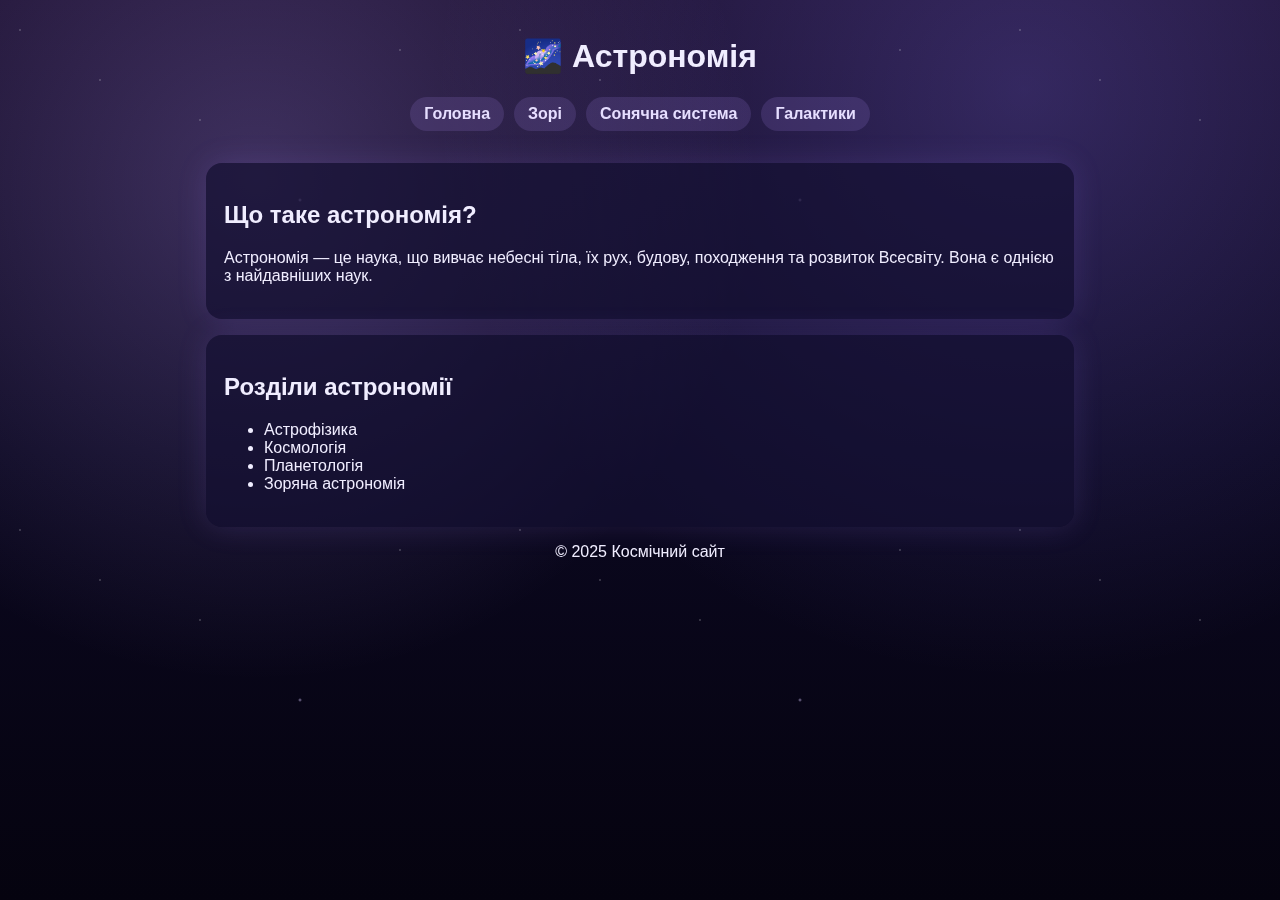
<file: astronomy-site/index.html>
<!DOCTYPE html>
<html lang="uk">
<head>
<meta charset="UTF-8">
<meta name="viewport" content="width=device-width, initial-scale=1.0">
<title>Астрономія</title>
<link rel="stylesheet" href="style.css">
</head>
<body>
<header class="top">
<h1>🌌 Астрономія</h1>
<nav>
<a href="index.html">Головна</a>
<a href="stars.html">Зорі</a>
<a href="solar.html">Сонячна система</a>
<a href="galaxy.html">Галактики</a>
</nav>
</header>


<main>
<section class="card">
<h2>Що таке астрономія?</h2>
<p>
Астрономія — це наука, що вивчає небесні тіла, їх рух, будову,
походження та розвиток Всесвіту. Вона є однією з найдавніших наук.
</p>
</section>


<section class="card">
<h2>Розділи астрономії</h2>
<ul>
<li>Астрофізика</li>
<li>Космологія</li>
<li>Планетологія</li>
<li>Зоряна астрономія</li>
</ul>
</section>
</main>


<footer>© 2025 Космічний сайт</footer>
</body>
</html>
</file>
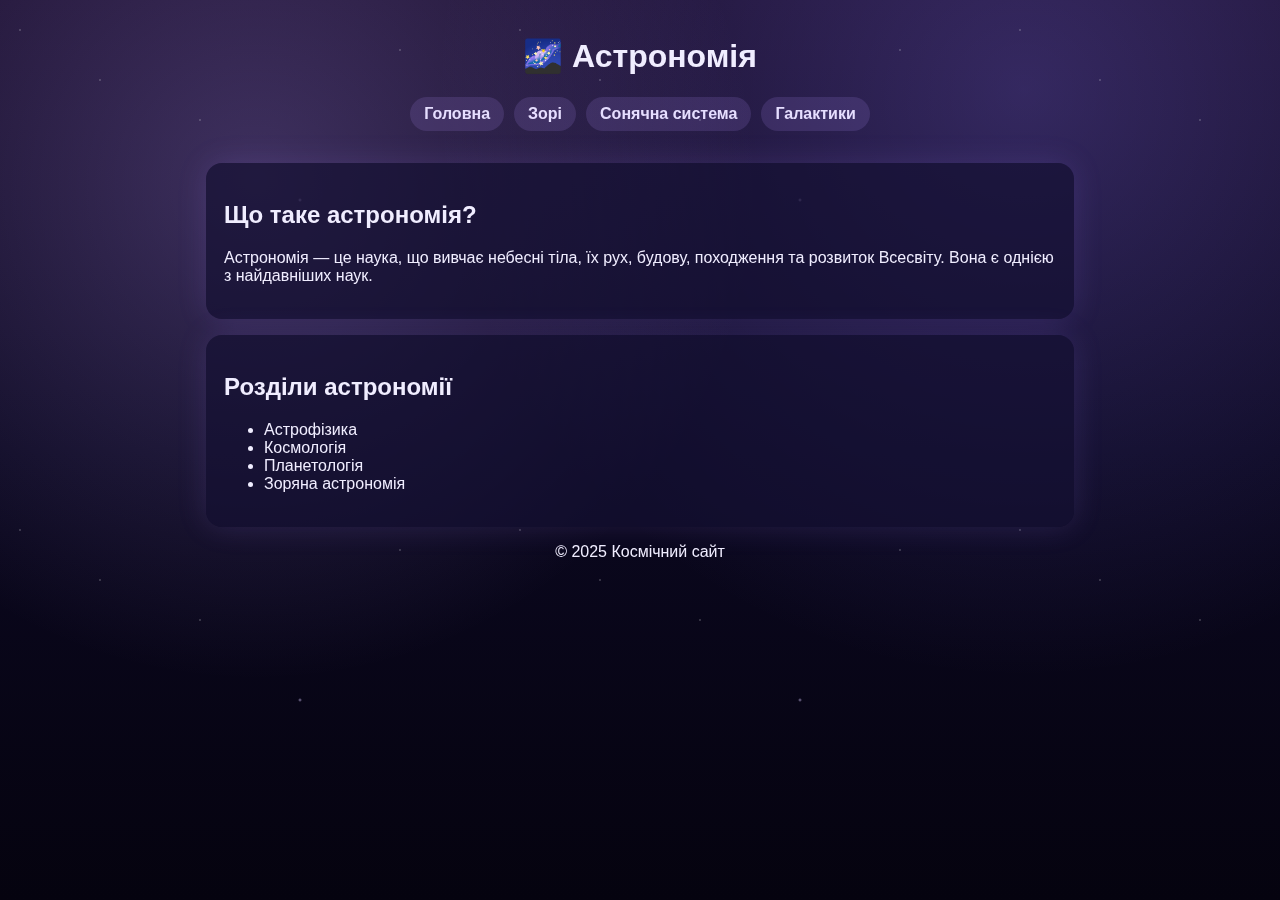
<file: astronomy-site/src/index.html>
<!DOCTYPE html>
<html lang="uk">
<head>
<meta charset="UTF-8">
<meta name="viewport" content="width=device-width, initial-scale=1.0">
<title>Астрономія</title>
<link rel="stylesheet" href="./style.css">
</head>
<body>
<header class="top">
<h1>🌌 Астрономія</h1>
<nav>
<a href="./index.html">Головна</a>
<a href="./stars.html">Зорі</a>
<a href="./solar.html">Сонячна система</a>
<a href="./galaxy.html">Галактики</a>
</nav>
</header>


<main>
<section class="card">
<h2>Що таке астрономія?</h2>
<p>
Астрономія — це наука, що вивчає небесні тіла, їх рух, будову,
походження та розвиток Всесвіту. Вона є однією з найдавніших наук.
</p>
</section>


<section class="card">
<h2>Розділи астрономії</h2>
<ul>
<li>Астрофізика</li>
<li>Космологія</li>
<li>Планетологія</li>
<li>Зоряна астрономія</li>
</ul>
</section>
</main>


<footer>© 2025 Космічний сайт</footer>
</body>
</html>
</file>
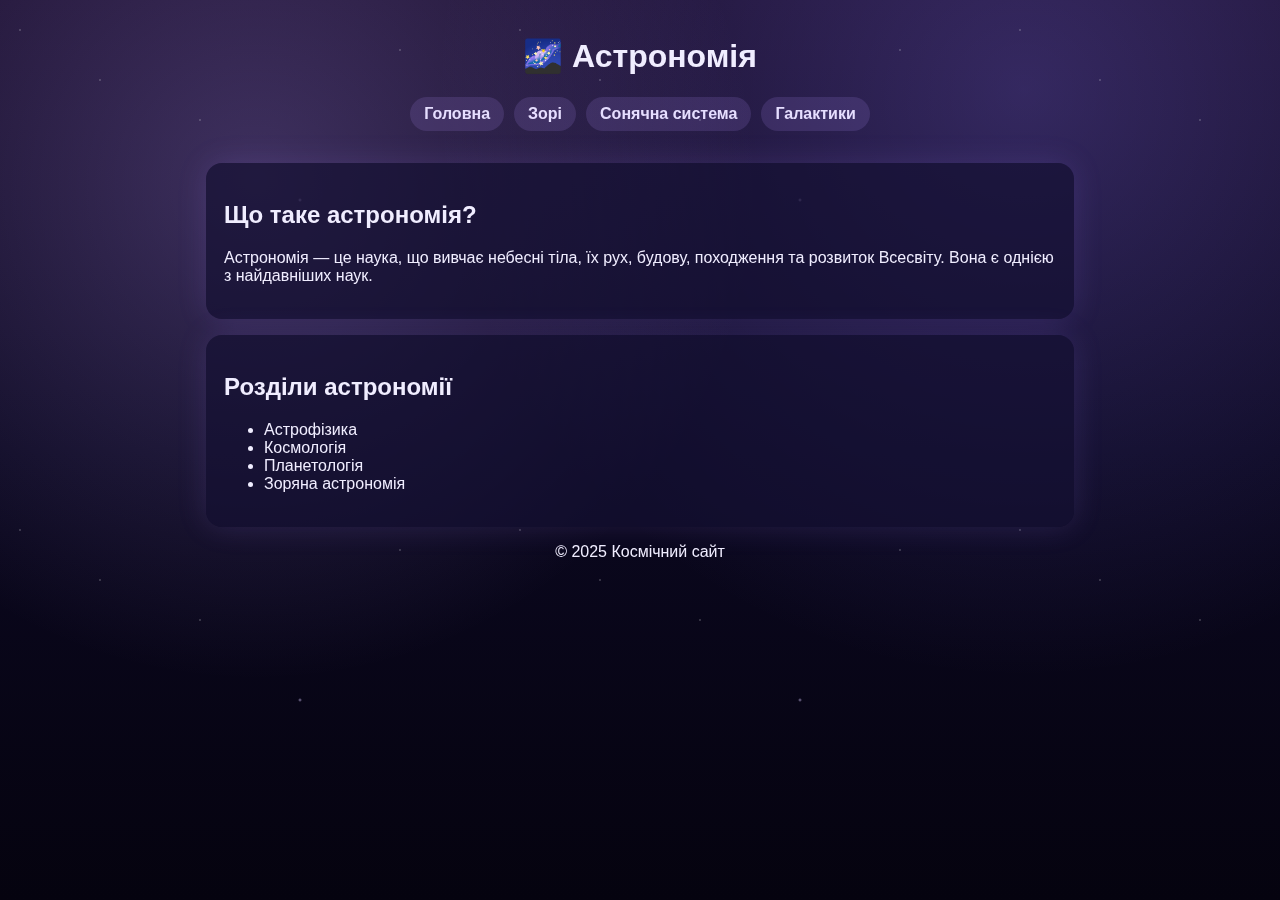
<file: src/html/index.html>
<!DOCTYPE html>
<html lang="uk">
<head>
<meta charset="UTF-8">
<meta name="viewport" content="width=device-width, initial-scale=1.0">
<title>Астрономія</title>
<link rel="stylesheet" href="/src/css/style.css">
</head>
<body>
<header class="top">
<h1>🌌 Астрономія</h1>
<nav>
<a href="./index.html">Головна</a>
<a href="./stars.html">Зорі</a>
<a href="./solar.html">Сонячна система</a>
<a href="./galaxy.html">Галактики</a>
</nav>
</header>


<main>
<section class="card">
<h2>Що таке астрономія?</h2>
<p>
Астрономія — це наука, що вивчає небесні тіла, їх рух, будову,
походження та розвиток Всесвіту. Вона є однією з найдавніших наук.
</p>
</section>


<section class="card">
<h2>Розділи астрономії</h2>
<ul>
<li>Астрофізика</li>
<li>Космологія</li>
<li>Планетологія</li>
<li>Зоряна астрономія</li>
</ul>
</section>
</main>

<!-- fix pages -->

<footer>© 2025 Космічний сайт</footer>
</body>
</html>
</file>
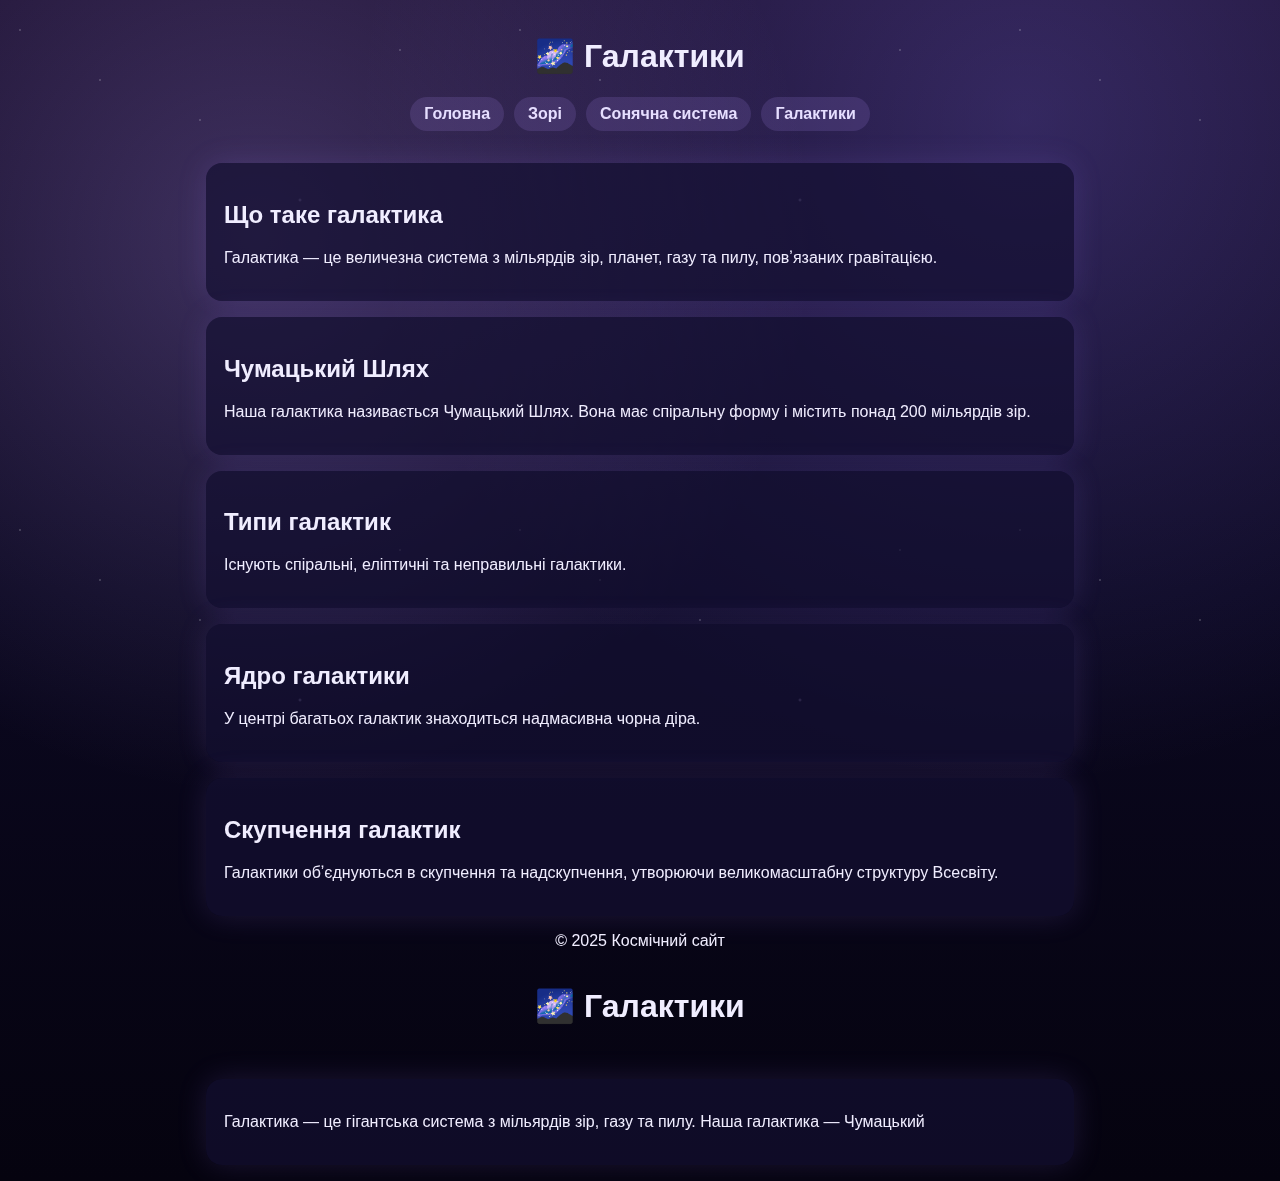
<file: astronomy-site/galaxy.html>
<!DOCTYPE html>
<html lang="uk">
<head>
<meta charset="UTF-8">
<meta name="viewport" content="width=device-width, initial-scale=1.0">
<title>Галактики</title>
<link rel="stylesheet" href="style.css">
</head>
<body>
<header>
<h1>🌌 Галактики</h1>
<nav>
<a href="index.html">Головна</a>
<a href="stars.html">Зорі</a>
<a href="solar.html">Сонячна система</a>
<a href="galaxy.html">Галактики</a>
</nav>
</header>
<main>
<section class="card"><h2>Що таке галактика</h2><p>Галактика — це величезна система з мільярдів зір, планет, газу та пилу, повʼязаних гравітацією.</p></section>
<section class="card"><h2>Чумацький Шлях</h2><p>Наша галактика називається Чумацький Шлях. Вона має спіральну форму і містить понад 200 мільярдів зір.</p></section>
<section class="card"><h2>Типи галактик</h2><p>Існують спіральні, еліптичні та неправильні галактики.</p></section>
<section class="card"><h2>Ядро галактики</h2><p>У центрі багатьох галактик знаходиться надмасивна чорна діра.</p></section>
<section class="card"><h2>Скупчення галактик</h2><p>Галактики обʼєднуються в скупчення та надскупчення, утворюючи великомасштабну структуру Всесвіту.</p></section>
</main>
<footer>© 2025 Космічний сайт</footer>
</body>
</html>

<!DOCTYPE html>
<html lang="uk">
<head>
<meta charset="UTF-8">
<meta name="viewport" content="width=device-width, initial-scale=1.0">
<title>Галактики</title>
<link rel="stylesheet" href="style.css">
</head>
<body>
<header class="top"><h1>🌌 Галактики</h1></header>
<main>
<section class="card">
<p>
Галактика — це гігантська система з мільярдів зір, газу та пилу.
Наша галактика — Чумацький</p>
</file>
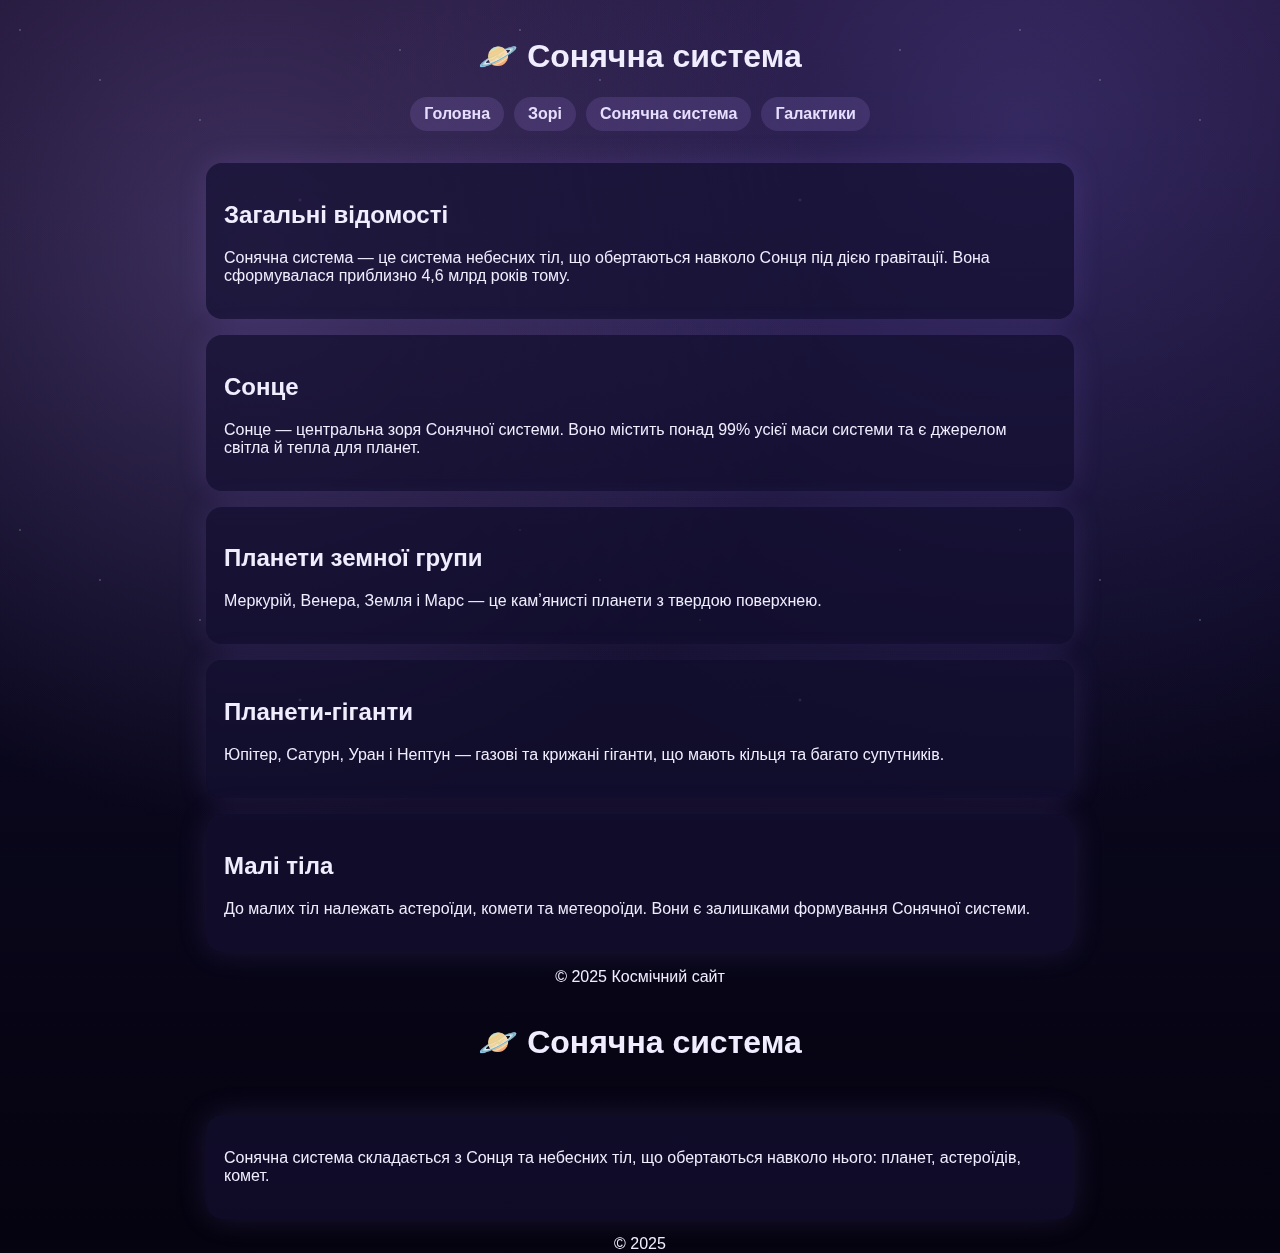
<file: astronomy-site/solar.html>
<!DOCTYPE html>
<html lang="uk">
<head>
<meta charset="UTF-8">
<meta name="viewport" content="width=device-width, initial-scale=1.0">
<title>Сонячна система</title>
<link rel="stylesheet" href="style.css">
</head>
<body>
<header>
<h1>🪐 Сонячна система</h1>
<nav>
<a href="index.html">Головна</a>
<a href="stars.html">Зорі</a>
<a href="solar.html">Сонячна система</a>
<a href="galaxy.html">Галактики</a>
</nav>
</header>
<main>
<section class="card"><h2>Загальні відомості</h2><p>Сонячна система — це система небесних тіл, що обертаються навколо Сонця під дією гравітації. Вона сформувалася приблизно 4,6 млрд років тому.</p></section>
<section class="card"><h2>Сонце</h2><p>Сонце — центральна зоря Сонячної системи. Воно містить понад 99% усієї маси системи та є джерелом світла й тепла для планет.</p></section>
<section class="card"><h2>Планети земної групи</h2><p>Меркурій, Венера, Земля і Марс — це камʼянисті планети з твердою поверхнею.</p></section>
<section class="card"><h2>Планети-гіганти</h2><p>Юпітер, Сатурн, Уран і Нептун — газові та крижані гіганти, що мають кільця та багато супутників.</p></section>
<section class="card"><h2>Малі тіла</h2><p>До малих тіл належать астероїди, комети та метеороїди. Вони є залишками формування Сонячної системи.</p></section>
</main>
<footer>© 2025 Космічний сайт</footer>
</body>
</html>
<!DOCTYPE html>
<html lang="uk">
<head>
<meta charset="UTF-8">
<meta name="viewport" content="width=device-width, initial-scale=1.0">
<title>Сонячна система</title>
<link rel="stylesheet" href="style.css">
</head>
<body>
<header class="top"><h1>🪐 Сонячна система</h1></header>
<main>
<section class="card">
<p>
Сонячна система складається з Сонця та небесних тіл, що обертаються
навколо нього: планет, астероїдів, комет.
</p>
</section>
</main>
<footer>© 2025</footer>
</body>
</html>
</file>
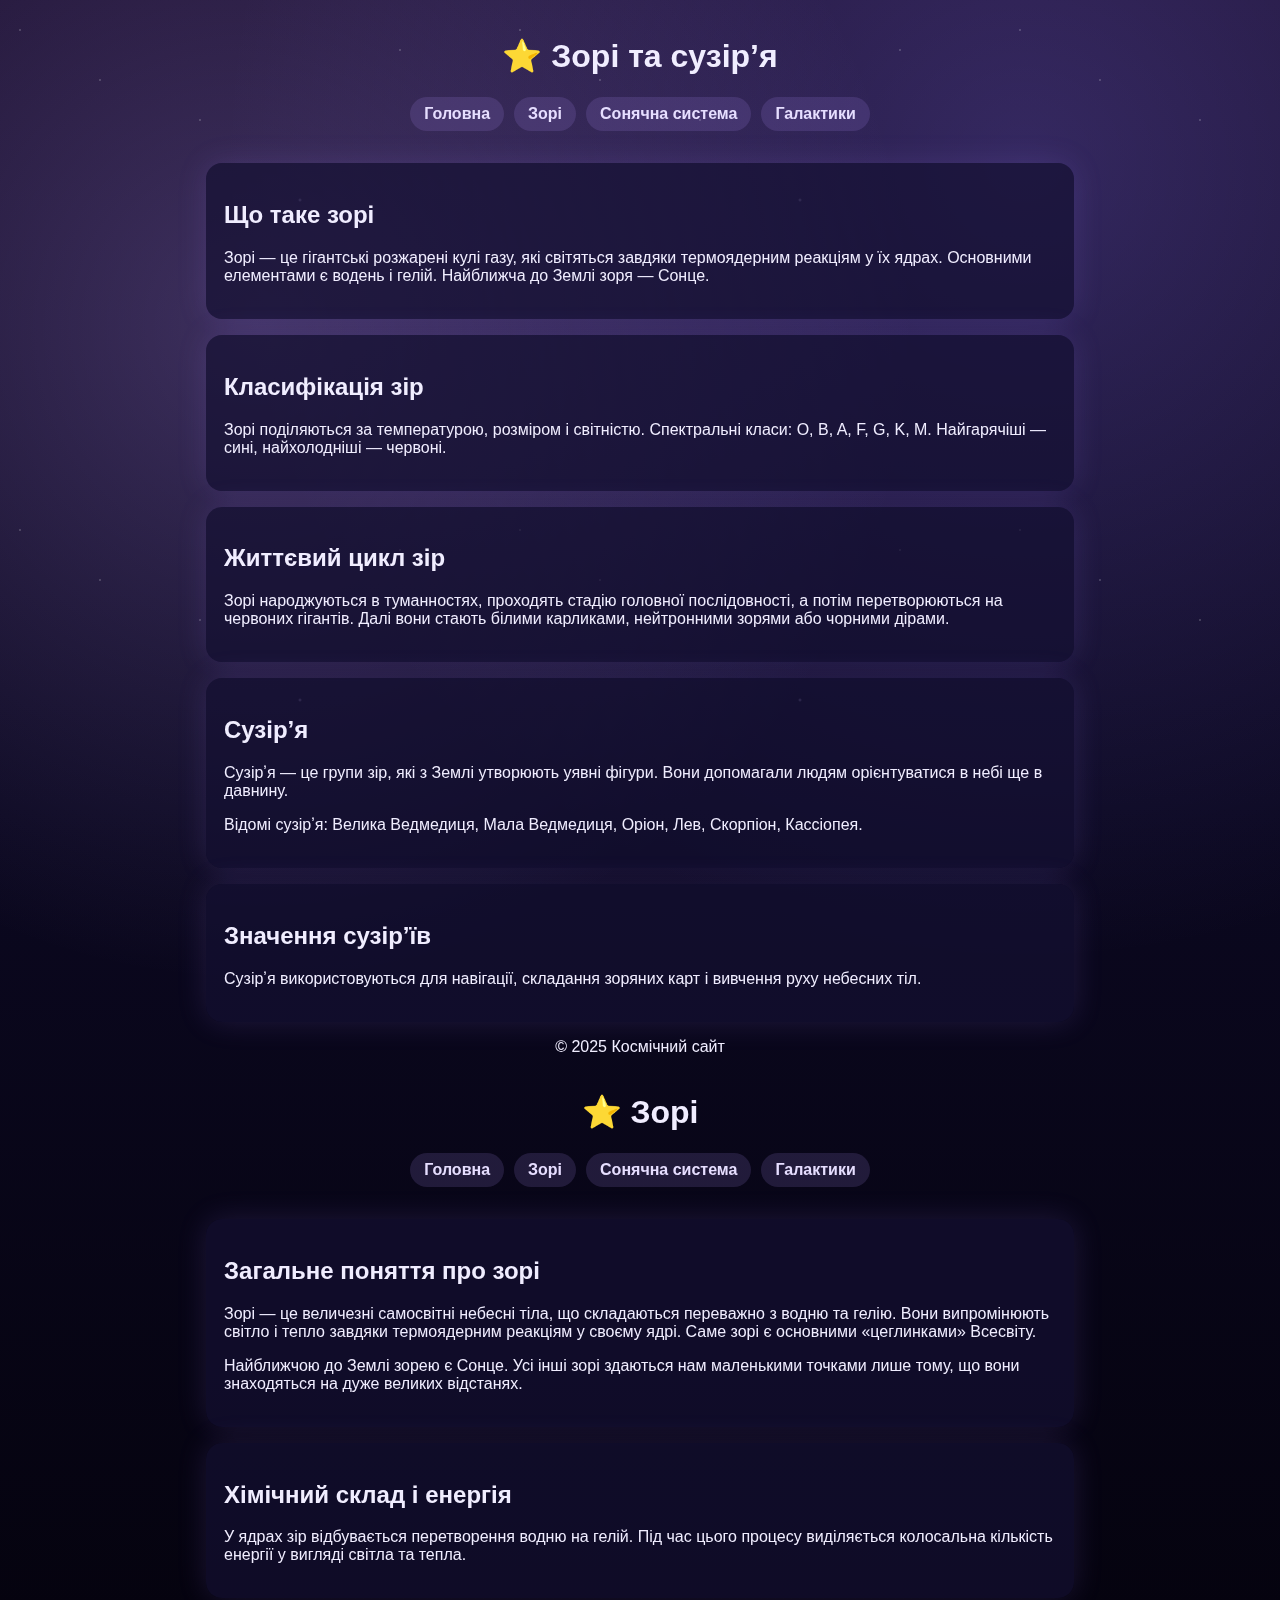
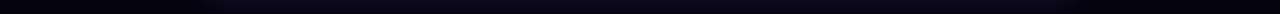
<file: astronomy-site/stars.html>
<!DOCTYPE html>
<html lang="uk">
<head>
<meta charset="UTF-8">
<meta name="viewport" content="width=device-width, initial-scale=1.0">
<title>Зорі</title>
<link rel="stylesheet" href="style.css">
</head>
<body>
<header>
<h1>⭐ Зорі та сузірʼя</h1>
<nav>
<a href="index.html">Головна</a>
<a href="stars.html">Зорі</a>
<a href="solar.html">Сонячна система</a>
<a href="galaxy.html">Галактики</a>
</nav>
</header>
<main>
<section class="card"><h2>Що таке зорі</h2><p>Зорі — це гігантські розжарені кулі газу, які світяться завдяки термоядерним реакціям у їх ядрах. Основними елементами є водень і гелій. Найближча до Землі зоря — Сонце.</p></section>
<section class="card"><h2>Класифікація зір</h2><p>Зорі поділяються за температурою, розміром і світністю. Спектральні класи: O, B, A, F, G, K, M. Найгарячіші — сині, найхолодніші — червоні.</p></section>
<section class="card"><h2>Життєвий цикл зір</h2><p>Зорі народжуються в туманностях, проходять стадію головної послідовності, а потім перетворюються на червоних гігантів. Далі вони стають білими карликами, нейтронними зорями або чорними дірами.</p></section>
<section class="card"><h2>Сузірʼя</h2><p>Сузірʼя — це групи зір, які з Землі утворюють уявні фігури. Вони допомагали людям орієнтуватися в небі ще в давнину.</p><p>Відомі сузірʼя: Велика Ведмедиця, Мала Ведмедиця, Оріон, Лев, Скорпіон, Кассіопея.</p></section>
<section class="card"><h2>Значення сузірʼїв</h2><p>Сузірʼя використовуються для навігації, складання зоряних карт і вивчення руху небесних тіл.</p></section>
</main>
<footer>© 2025 Космічний сайт</footer>
</body>
</html>
<!DOCTYPE html>
<html lang="uk">
<head>
<meta charset="UTF-8">
<meta name="viewport" content="width=device-width, initial-scale=1.0">
<title>Зорі</title>
<link rel="stylesheet" href="style.css">
</head>
<body>
<header>
<h1>⭐ Зорі</h1>
<nav>
<a href="index.html">Головна</a>
<a href="stars.html">Зорі</a>
<a href="solar.html">Сонячна система</a>
<a href="galaxy.html">Галактики</a>
</nav>
</header>


<main>
<section class="card">
<h2>Загальне поняття про зорі</h2>
<p>
Зорі — це величезні самосвітні небесні тіла, що складаються переважно з водню та гелію.
Вони випромінюють світло і тепло завдяки термоядерним реакціям у своєму ядрі.
Саме зорі є основними «цеглинками» Всесвіту.
</p>
<p>
Найближчою до Землі зорею є Сонце. Усі інші зорі здаються нам маленькими точками лише
тому, що вони знаходяться на дуже великих відстанях.
</p>
</section>


<section class="card">
<h2>Хімічний склад і енергія</h2>
<p>
У ядрах зір відбувається перетворення водню на гелій. Під час цього процесу
виділяється колосальна кількість енергії у вигляді світла та тепла.
</p>
</html>
</file>
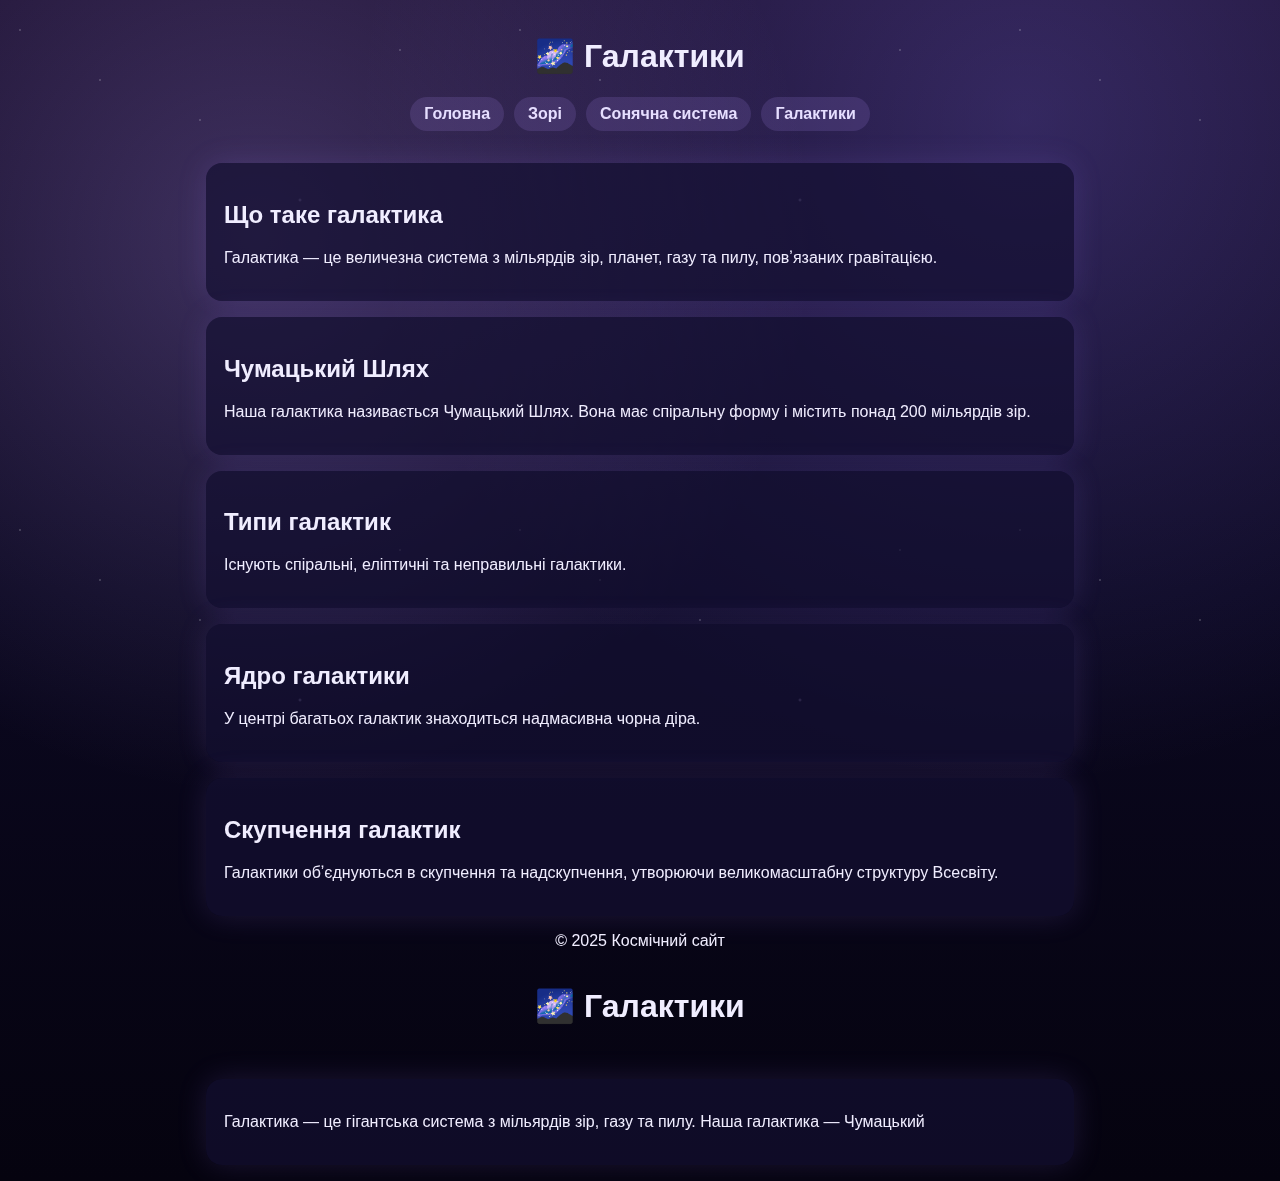
<file: astronomy-site/src/galaxy.html>
<!DOCTYPE html>
<html lang="uk">
<head>
<meta charset="UTF-8">
<meta name="viewport" content="width=device-width, initial-scale=1.0">
<title>Галактики</title>
<link rel="stylesheet" href="./style.css">
</head>
<body>
<header>
<h1>🌌 Галактики</h1>
<nav>
<a href="./index.html">Головна</a>
<a href="./stars.html">Зорі</a>
<a href="./solar.html">Сонячна система</a>
<a href="./galaxy.html">Галактики</a>
</nav>
</header>
<main>
<section class="card"><h2>Що таке галактика</h2><p>Галактика — це величезна система з мільярдів зір, планет, газу та пилу, повʼязаних гравітацією.</p></section>
<section class="card"><h2>Чумацький Шлях</h2><p>Наша галактика називається Чумацький Шлях. Вона має спіральну форму і містить понад 200 мільярдів зір.</p></section>
<section class="card"><h2>Типи галактик</h2><p>Існують спіральні, еліптичні та неправильні галактики.</p></section>
<section class="card"><h2>Ядро галактики</h2><p>У центрі багатьох галактик знаходиться надмасивна чорна діра.</p></section>
<section class="card"><h2>Скупчення галактик</h2><p>Галактики обʼєднуються в скупчення та надскупчення, утворюючи великомасштабну структуру Всесвіту.</p></section>
</main>
<footer>© 2025 Космічний сайт</footer>
</body>
</html>

<!DOCTYPE html>
<html lang="uk">
<head>
<meta charset="UTF-8">
<meta name="viewport" content="width=device-width, initial-scale=1.0">
<title>Галактики</title>
<link rel="stylesheet" href="./style.css">
</head>
<body>
<header class="top"><h1>🌌 Галактики</h1></header>
<main>
<section class="card">
<p>
Галактика — це гігантська система з мільярдів зір, газу та пилу.
Наша галактика — Чумацький</p>
</file>
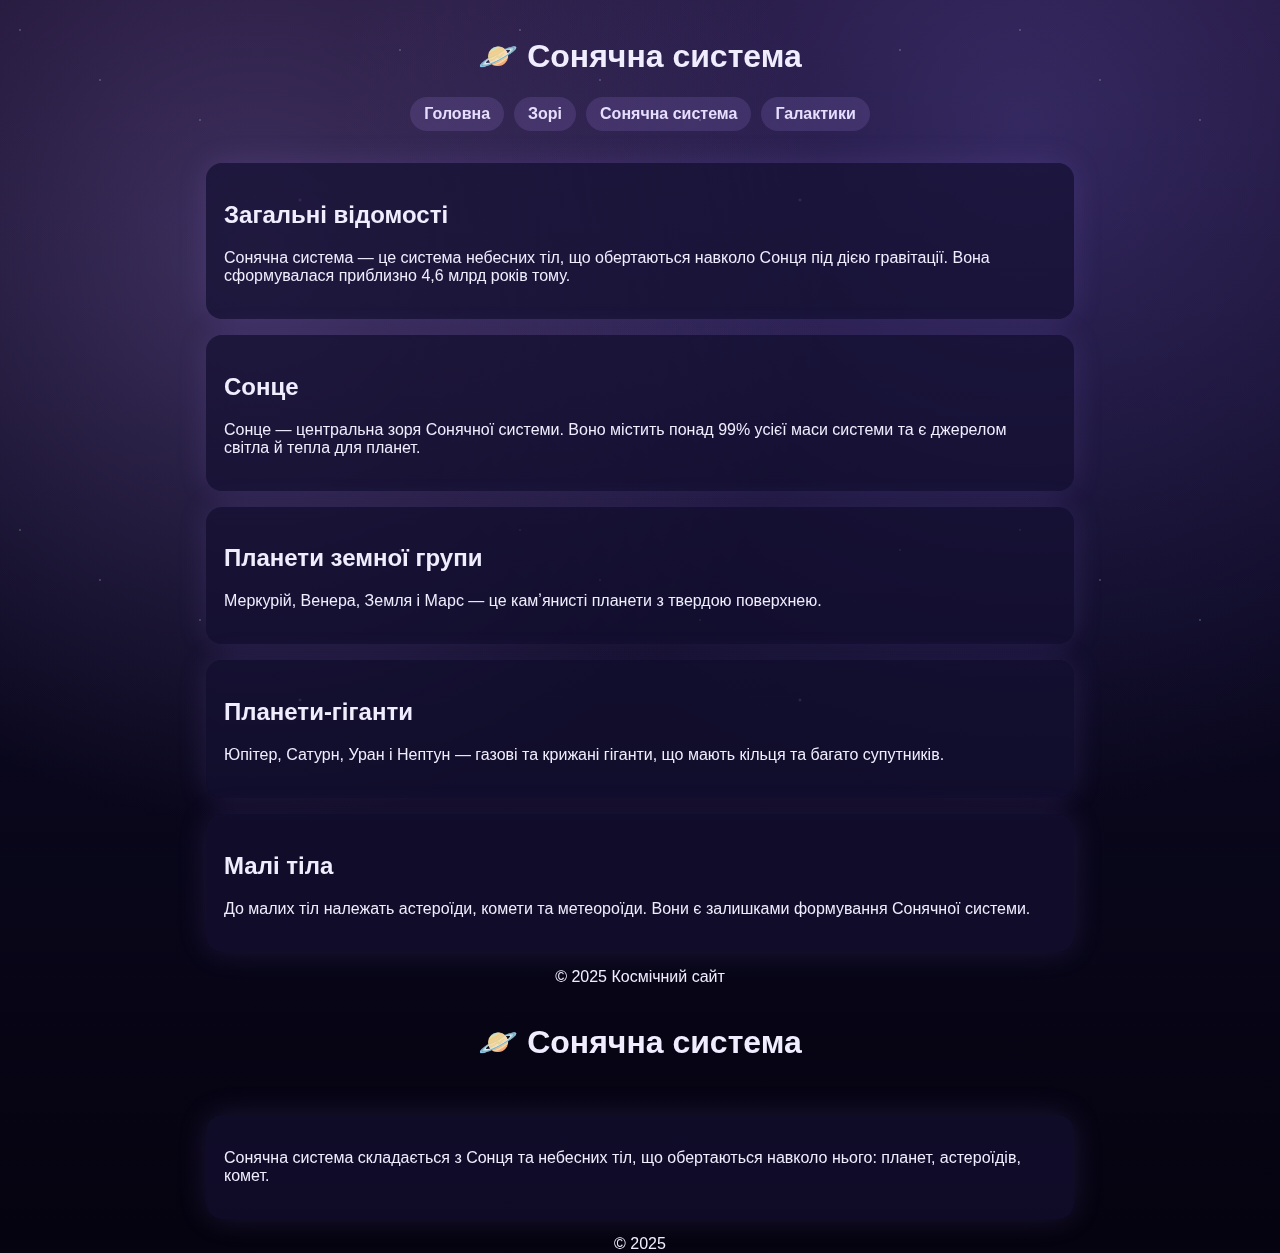
<file: astronomy-site/src/solar.html>
<!DOCTYPE html>
<html lang="uk">
<head>
<meta charset="UTF-8">
<meta name="viewport" content="width=device-width, initial-scale=1.0">
<title>Сонячна система</title>
<link rel="stylesheet" href="./style.css">
</head>
<body>
<header>
<h1>🪐 Сонячна система</h1>
<nav>
<a href="./index.html">Головна</a>
<a href="./stars.html">Зорі</a>
<a href="./solar.html">Сонячна система</a>
<a href="./galaxy.html">Галактики</a>
</nav>
</header>
<main>
<section class="card"><h2>Загальні відомості</h2><p>Сонячна система — це система небесних тіл, що обертаються навколо Сонця під дією гравітації. Вона сформувалася приблизно 4,6 млрд років тому.</p></section>
<section class="card"><h2>Сонце</h2><p>Сонце — центральна зоря Сонячної системи. Воно містить понад 99% усієї маси системи та є джерелом світла й тепла для планет.</p></section>
<section class="card"><h2>Планети земної групи</h2><p>Меркурій, Венера, Земля і Марс — це камʼянисті планети з твердою поверхнею.</p></section>
<section class="card"><h2>Планети-гіганти</h2><p>Юпітер, Сатурн, Уран і Нептун — газові та крижані гіганти, що мають кільця та багато супутників.</p></section>
<section class="card"><h2>Малі тіла</h2><p>До малих тіл належать астероїди, комети та метеороїди. Вони є залишками формування Сонячної системи.</p></section>
</main>
<footer>© 2025 Космічний сайт</footer>
</body>
</html>
<!DOCTYPE html>
<html lang="uk">
<head>
<meta charset="UTF-8">
<meta name="viewport" content="width=device-width, initial-scale=1.0">
<title>Сонячна система</title>
<link rel="stylesheet" href="./style.css">
</head>
<body>
<header class="top"><h1>🪐 Сонячна система</h1></header>
<main>
<section class="card">
<p>
Сонячна система складається з Сонця та небесних тіл, що обертаються
навколо нього: планет, астероїдів, комет.
</p>
</section>
</main>
<footer>© 2025</footer>
</body>
</html>
</file>
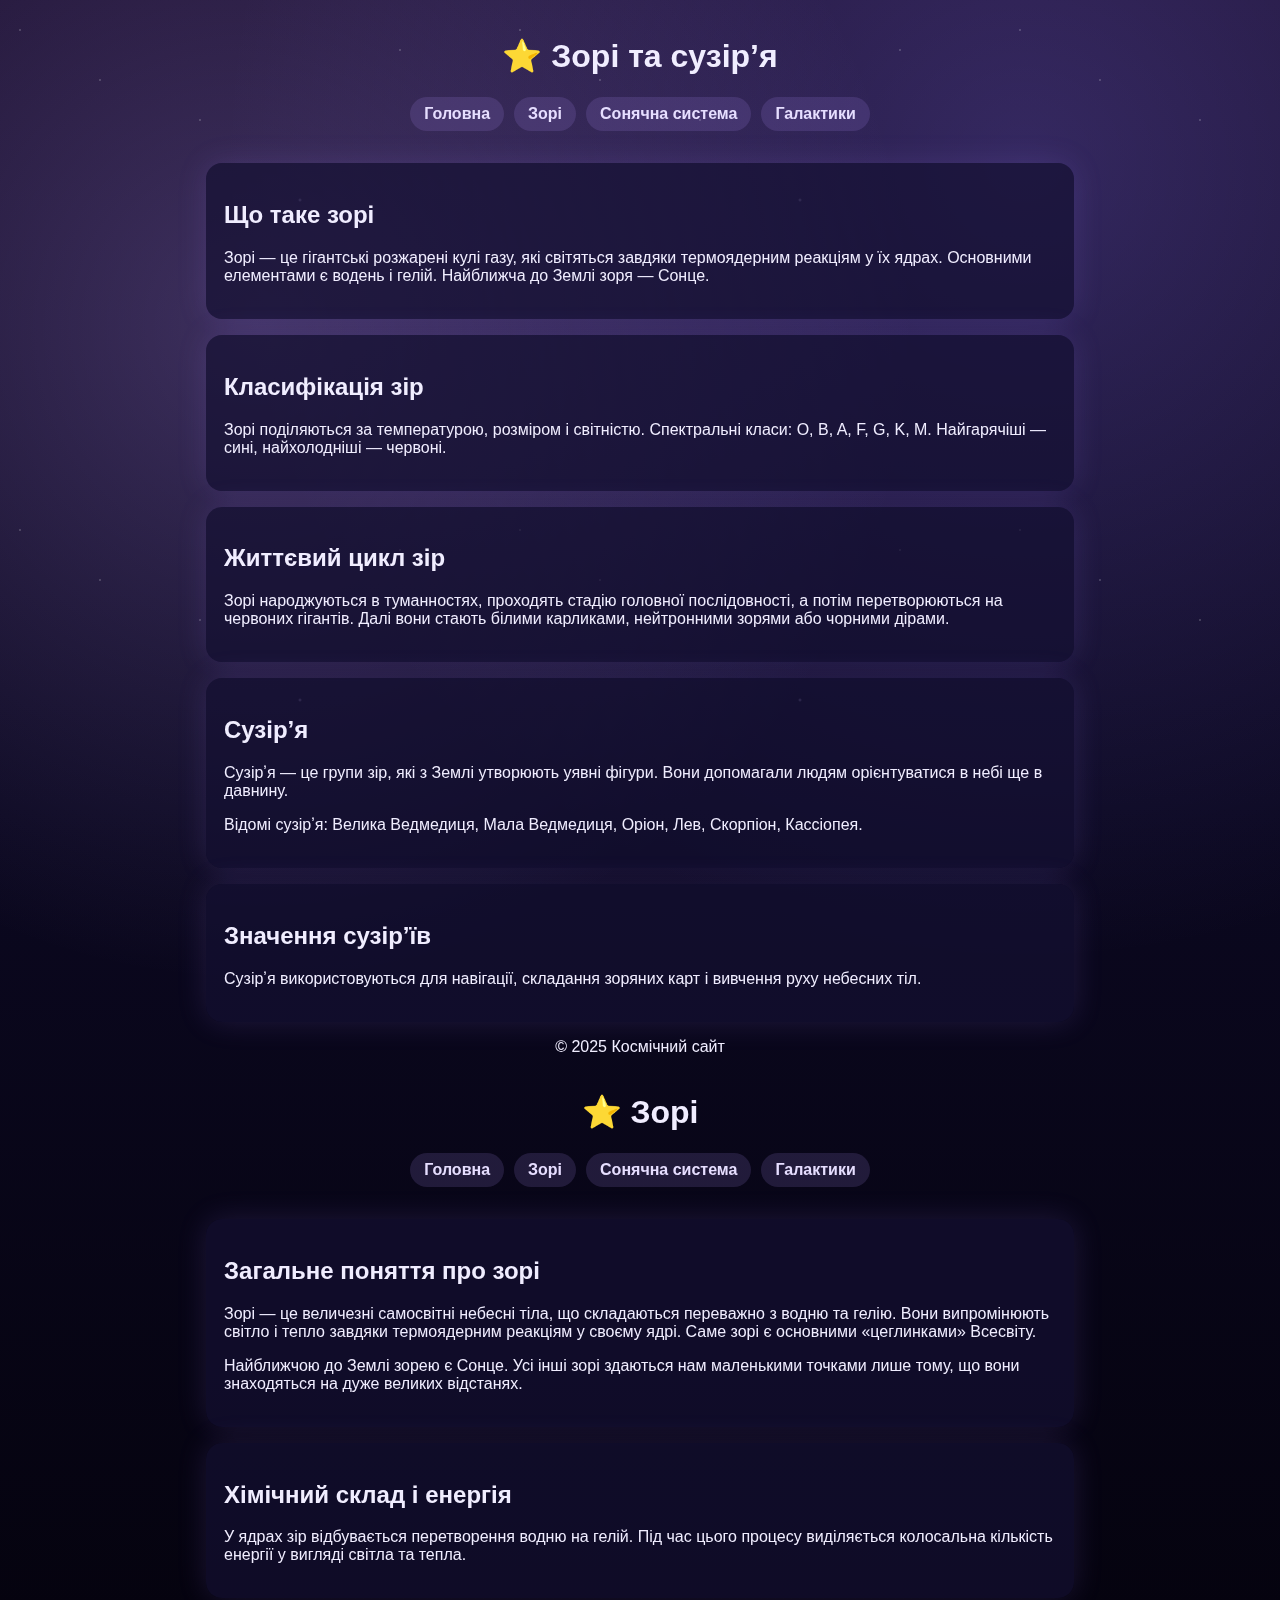
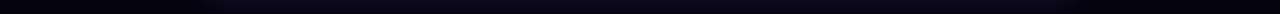
<file: astronomy-site/src/stars.html>
<!DOCTYPE html>
<html lang="uk">
<head>
<meta charset="UTF-8">
<meta name="viewport" content="width=device-width, initial-scale=1.0">
<title>Зорі</title>
<link rel="stylesheet" href="./style.css">
</head>
<body>
<header>
<h1>⭐ Зорі та сузірʼя</h1>
<nav>
<a href="./index.html">Головна</a>
<a href="./stars.html">Зорі</a>
<a href="./solar.html">Сонячна система</a>
<a href="./galaxy.html">Галактики</a>
</nav>
</header>
<main>
<section class="card"><h2>Що таке зорі</h2><p>Зорі — це гігантські розжарені кулі газу, які світяться завдяки термоядерним реакціям у їх ядрах. Основними елементами є водень і гелій. Найближча до Землі зоря — Сонце.</p></section>
<section class="card"><h2>Класифікація зір</h2><p>Зорі поділяються за температурою, розміром і світністю. Спектральні класи: O, B, A, F, G, K, M. Найгарячіші — сині, найхолодніші — червоні.</p></section>
<section class="card"><h2>Життєвий цикл зір</h2><p>Зорі народжуються в туманностях, проходять стадію головної послідовності, а потім перетворюються на червоних гігантів. Далі вони стають білими карликами, нейтронними зорями або чорними дірами.</p></section>
<section class="card"><h2>Сузірʼя</h2><p>Сузірʼя — це групи зір, які з Землі утворюють уявні фігури. Вони допомагали людям орієнтуватися в небі ще в давнину.</p><p>Відомі сузірʼя: Велика Ведмедиця, Мала Ведмедиця, Оріон, Лев, Скорпіон, Кассіопея.</p></section>
<section class="card"><h2>Значення сузірʼїв</h2><p>Сузірʼя використовуються для навігації, складання зоряних карт і вивчення руху небесних тіл.</p></section>
</main>
<footer>© 2025 Космічний сайт</footer>
</body>
</html>
<!DOCTYPE html>
<html lang="uk">
<head>
<meta charset="UTF-8">
<meta name="viewport" content="width=device-width, initial-scale=1.0">
<title>Зорі</title>
<link rel="stylesheet" href="style.css">
</head>
<body>
<header>
<h1>⭐ Зорі</h1>
<nav>
<a href="./index.html">Головна</a>
<a href="./stars.html">Зорі</a>
<a href="./solar.html">Сонячна система</a>
<a href="./galaxy.html">Галактики</a>
</nav>
</header>


<main>
<section class="card">
<h2>Загальне поняття про зорі</h2>
<p>
Зорі — це величезні самосвітні небесні тіла, що складаються переважно з водню та гелію.
Вони випромінюють світло і тепло завдяки термоядерним реакціям у своєму ядрі.
Саме зорі є основними «цеглинками» Всесвіту.
</p>
<p>
Найближчою до Землі зорею є Сонце. Усі інші зорі здаються нам маленькими точками лише
тому, що вони знаходяться на дуже великих відстанях.
</p>
</section>


<section class="card">
<h2>Хімічний склад і енергія</h2>
<p>
У ядрах зір відбувається перетворення водню на гелій. Під час цього процесу
виділяється колосальна кількість енергії у вигляді світла та тепла.
</p>
</html>
</file>
<file: astronomy-site/style.css>
body {
    margin: 0;
    font-family: Arial, sans-serif;
    min-height: 100vh;
    color: #f0edff;
    background:
        radial-gradient(circle at 20% 20%, rgba(186, 155, 255, 0.25), transparent 40%),
        radial-gradient(circle at 80% 10%, rgba(140, 120, 255, 0.25), transparent 45%),
        linear-gradient(180deg, #1a0f2e, #0b0820, #05030f);
    overflow-x: hidden;
}


/* зоряне тло */
body::before {
    content: "";
    position: fixed;
    inset: 0;
    background-image:
        radial-gradient(1px 1px at 20px 30px, #fff, transparent),
        radial-gradient(1px 1px at 100px 80px, #fff, transparent),
        radial-gradient(1px 1px at 200px 120px, #fff, transparent),
        radial-gradient(2px 2px at 300px 200px, #d6c9ff, transparent),
        radial-gradient(1px 1px at 400px 50px, #fff, transparent);
    background-size: 500px 500px;
    opacity: 0.6;
    z-index: -1;
}


header {
    padding: 16px;
    text-align: center;
}


nav {
    display: flex;
    justify-content: center;
    gap: 10px;
    flex-wrap: wrap;
}


nav a {
    padding: 8px 14px;
    border-radius: 20px;
    background: rgba(180, 150, 255, 0.15);
    color: #e6deff;
    text-decoration: none;
    font-weight: bold;
}


nav a:hover {
    background: rgba(180, 150, 255, 0.3);
}


main {
    max-width: 900px;
    margin: auto;
}


.card {
    background: rgba(20, 15, 50, 0.7);
    margin: 16px;
    padding: 18px;
    border-radius: 16px;
    box-shadow: 0 0 30px rgba(160, 130, 255, 0.15);
}


footer {
    text-align: center;
}

/* 📱 АДАПТИВ ДЛЯ ТЕЛЕФОНІВ */
@media (max-width: 768px) {

  body {
    font-size: 16px;
  }

  header {
    padding: 12px;
  }

  header h1 {
    font-size: 22px;
  }

  /* меню стає вертикальним */
  nav {
    flex-direction: column;
    align-items: center;
    gap: 8px;
  }

  nav a {
    width: 90%;
    text-align: center;
    font-size: 16px;
    padding: 10px;
  }

  main {
    width: 100%;
    padding: 0 10px;
  }

  .card {
    margin: 12px 0;
    padding: 14px;
    border-radius: 14px;
  }

  .card h2 {
    font-size: 20px;
  }

  .card p {
    font-size: 15px;
    line-height: 1.6;
  }

  footer {
    font-size: 14px;
    padding: 10px;
  }
}
</file>
<file: astronomy-site/src/style.css>
body {
    margin: 0;
    font-family: Arial, sans-serif;
    min-height: 100vh;
    color: #f0edff;
    background:
        radial-gradient(circle at 20% 20%, rgba(186, 155, 255, 0.25), transparent 40%),
        radial-gradient(circle at 80% 10%, rgba(140, 120, 255, 0.25), transparent 45%),
        linear-gradient(180deg, #1a0f2e, #0b0820, #05030f);
    overflow-x: hidden;
}


/* зоряне тло */
body::before {
    content: "";
    position: fixed;
    inset: 0;
    background-image:
        radial-gradient(1px 1px at 20px 30px, #fff, transparent),
        radial-gradient(1px 1px at 100px 80px, #fff, transparent),
        radial-gradient(1px 1px at 200px 120px, #fff, transparent),
        radial-gradient(2px 2px at 300px 200px, #d6c9ff, transparent),
        radial-gradient(1px 1px at 400px 50px, #fff, transparent);
    background-size: 500px 500px;
    opacity: 0.6;
    z-index: -1;
}


header {
    padding: 16px;
    text-align: center;
}


nav {
    display: flex;
    justify-content: center;
    gap: 10px;
    flex-wrap: wrap;
}


nav a {
    padding: 8px 14px;
    border-radius: 20px;
    background: rgba(180, 150, 255, 0.15);
    color: #e6deff;
    text-decoration: none;
    font-weight: bold;
}


nav a:hover {
    background: rgba(180, 150, 255, 0.3);
}


main {
    max-width: 900px;
    margin: auto;
}


.card {
    background: rgba(20, 15, 50, 0.7);
    margin: 16px;
    padding: 18px;
    border-radius: 16px;
    box-shadow: 0 0 30px rgba(160, 130, 255, 0.15);
}


footer {
    text-align: center;
}

/* 📱 АДАПТИВ ДЛЯ ТЕЛЕФОНІВ */
@media (max-width: 768px) {

  body {
    font-size: 16px;
  }

  header {
    padding: 12px;
  }

  header h1 {
    font-size: 22px;
  }

  /* меню стає вертикальним */
  nav {
    flex-direction: column;
    align-items: center;
    gap: 8px;
  }

  nav a {
    width: 90%;
    text-align: center;
    font-size: 16px;
    padding: 10px;
  }

  main {
    width: 100%;
    padding: 0 10px;
  }

  .card {
    margin: 12px 0;
    padding: 14px;
    border-radius: 14px;
  }

  .card h2 {
    font-size: 20px;
  }

  .card p {
    font-size: 15px;
    line-height: 1.6;
  }

  footer {
    font-size: 14px;
    padding: 10px;
  }
}
</file>
<file: src/css/style.css>
body {
    margin: 0;
    font-family: Arial, sans-serif;
    min-height: 100vh;
    color: #f0edff;
    background:
        radial-gradient(circle at 20% 20%, rgba(186, 155, 255, 0.25), transparent 40%),
        radial-gradient(circle at 80% 10%, rgba(140, 120, 255, 0.25), transparent 45%),
        linear-gradient(180deg, #1a0f2e, #0b0820, #05030f);
    overflow-x: hidden;
}


/* зоряне тло */
body::before {
    content: "";
    position: fixed;
    inset: 0;
    background-image:
        radial-gradient(1px 1px at 20px 30px, #fff, transparent),
        radial-gradient(1px 1px at 100px 80px, #fff, transparent),
        radial-gradient(1px 1px at 200px 120px, #fff, transparent),
        radial-gradient(2px 2px at 300px 200px, #d6c9ff, transparent),
        radial-gradient(1px 1px at 400px 50px, #fff, transparent);
    background-size: 500px 500px;
    opacity: 0.6;
    z-index: -1;
}


header {
    padding: 16px;
    text-align: center;
}


nav {
    display: flex;
    justify-content: center;
    gap: 10px;
    flex-wrap: wrap;
}


nav a {
    padding: 8px 14px;
    border-radius: 20px;
    background: rgba(180, 150, 255, 0.15);
    color: #e6deff;
    text-decoration: none;
    font-weight: bold;
}


nav a:hover {
    background: rgba(180, 150, 255, 0.3);
}


main {
    max-width: 900px;
    margin: auto;
}


.card {
    background: rgba(20, 15, 50, 0.7);
    margin: 16px;
    padding: 18px;
    border-radius: 16px;
    box-shadow: 0 0 30px rgba(160, 130, 255, 0.15);
}


footer {
    text-align: center;
}

/* 📱 АДАПТИВ ДЛЯ ТЕЛЕФОНІВ */
@media (max-width: 768px) {

  body {
    font-size: 16px;
  }

  header {
    padding: 12px;
  }

  header h1 {
    font-size: 22px;
  }

  /* меню стає вертикальним */
  nav {
    flex-direction: column;
    align-items: center;
    gap: 8px;
  }

  nav a {
    width: 90%;
    text-align: center;
    font-size: 16px;
    padding: 10px;
  }

  main {
    width: 100%;
    padding: 0 10px;
  }

  .card {
    margin: 12px 0;
    padding: 14px;
    border-radius: 14px;
  }

  .card h2 {
    font-size: 20px;
  }

  .card p {
    font-size: 15px;
    line-height: 1.6;
  }

  footer {
    font-size: 14px;
    padding: 10px;
  }
}
</file>
